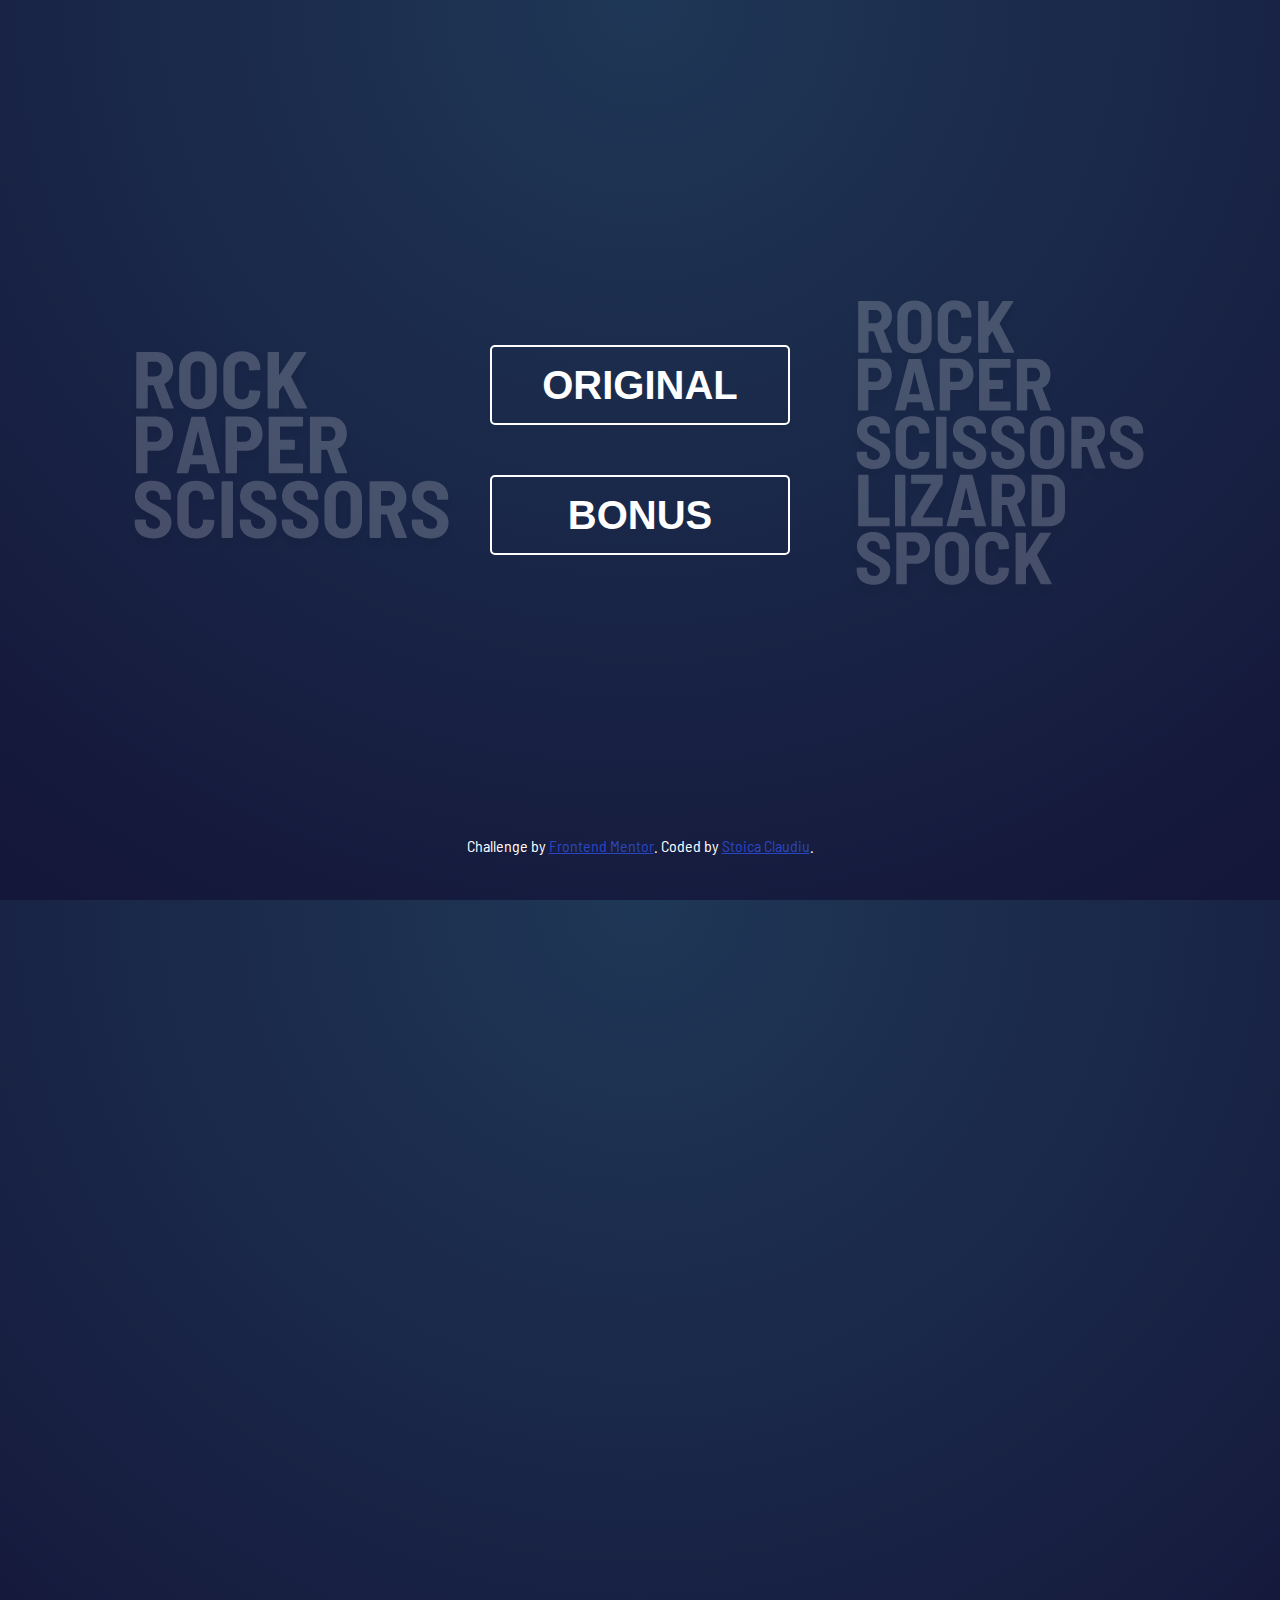
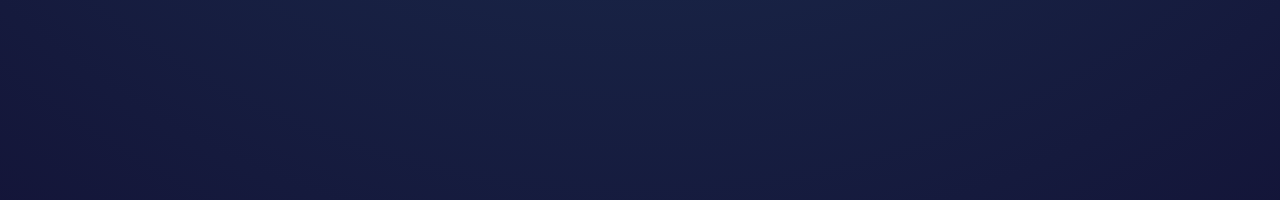
<file: index.html>
<!DOCTYPE html>
<html lang="en">
  <head>
    <meta charset="UTF-8" />
    <meta name="viewport" content="width=device-width, initial-scale=1.0" />
    <link
      rel="icon"
      type="image/png"
      sizes="32x32"
      href="./images/favicon-32x32.png"
    />
    <title>Frontend Mentor | Rock, Paper, Scissors</title>
    <link rel="stylesheet" href="style.css" />
  </head>
  <body class="main-menu">
    <main>
      <img src="images/logo.svg" alt="logo-original" class="mm-logo-ori" />
      <button class="original-button mmb">ORIGINAL</button>
      <button class="bonus-button mmb">BONUS</button>
      <img src="images/logo-bonus.svg" alt="logo-bonus" class="mm-logo-bon" />
    </main>
    <div class="redirect-courtain"></div>
    <footer>
      <p>
        Challenge by
        <a href="https://www.frontendmentor.io?ref=challenge">Frontend Mentor</a
        >. Coded by
        <a href="https://www.frontendmentor.io/profile/llr3v0ll"
          >Stoica Claudiu</a
        >.
      </p>
    </footer>
  </body>
  <script>
    const origBut = document.querySelector(".original-button"),
      bonusBut = document.querySelector(".bonus-button"),
      logoOr = document.querySelector(".mm-logo-ori"),
      logoBo = document.querySelector(".mm-logo-bon"),
      redirectcourtain = document.querySelector(".redirect-courtain");

    origBut.addEventListener("mouseover", highlightLogo);
    bonusBut.addEventListener("mouseover", highlightLogo);
    origBut.addEventListener("mouseout", backtodef);
    bonusBut.addEventListener("mouseout", backtodef);
    origBut.addEventListener("click", animationRedi);
    bonusBut.addEventListener("click", animationRedi);

    function highlightLogo(event) {
      if (event.target.classList[0] == "original-button") {
        logoOr.style = "opacity:100%;";
      } else {
        logoBo.style = "opacity:100%;";
      }
    }
    function backtodef(event) {
      if (event.target.classList[0] == "original-button") {
        logoOr.style = "opacity:20%;";
      } else {
        logoBo.style = "opacity:20%;";
      }
    }
    let reEvent;
    function animationRedi(event) {
      reEvent = event;
      redirectcourtain.classList.add("animation");
      setTimeout(() => {
        if (reEvent.target.classList[0] == "original-button") {
          window.location.href = "original.html";
        } else {
          window.location.href = "bonus.html";
        }
        redirectcourtain.classList.remove("animation");
      }, 1000);
    }
  </script>
</html>
</file>
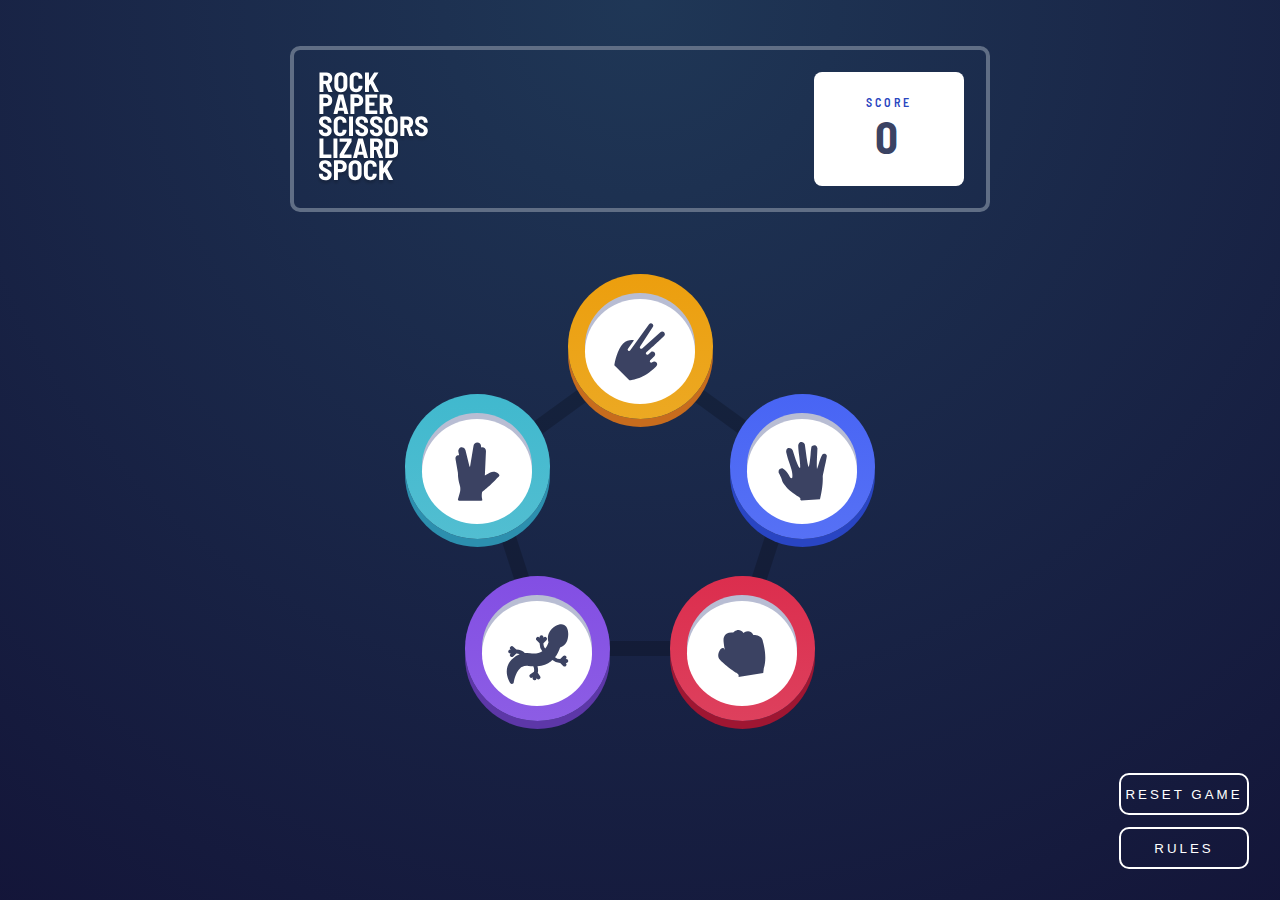
<file: bonus.html>
<!DOCTYPE html>
<html lang="en">
  <head>
    <meta charset="UTF-8" />
    <meta name="viewport" content="width=device-width, initial-scale=1.0" />
    <link
      rel="icon"
      type="image/png"
      sizes="32x32"
      href="./images/favicon-32x32.png"
    />
    <title>Frontend Mentor | Rock, Paper, Scissors</title>
    <link rel="stylesheet" href="style.css" />
    <script src="gameBonus.js" defer></script>
  </head>
  <body>
    <div class="courtain"></div>
    <div class="game-original">
      <header class="game-h">
        <img src="images/logo-bonus.svg" alt="logo" />
        <div class="score">
          <p>SCORE</p>
          <h1 id="score-bonus"></h1>
        </div>
      </header>
      <section class="gameControl-wrapper">
        <div class="paperPos-BonusGame">
          <button class="game-butBonus paper" value="paper">
            <div class="buttonMidBonus">
              <img src="images/icon-paper.svg" alt="paper" draggable="false" />
            </div>
          </button>
        </div>
        <div class="scissorsPos-BonusGame">
          <button class="game-butBonus scissors" value="scissors">
            <div class="buttonMidBonus">
              <img
                src="images/icon-scissors.svg"
                alt="scissors"
                draggable="false"
              />
            </div>
          </button>
        </div>
        <div class="rockPos-BonusGame">
          <button class="game-butBonus rock" value="rock">
            <div class="buttonMidBonus">
              <img src="images/icon-rock.svg" alt="rock" draggable="false" />
            </div>
          </button>
        </div>
        <div class="lizardPos-BonusGame">
          <button class="game-butBonus lizard" value="lizard">
            <div class="buttonMidBonus">
              <img
                src="images/icon-lizard.svg"
                alt="lizard"
                draggable="false"
              />
            </div>
          </button>
        </div>
        <div class="spockPos-BonusGame">
          <button class="game-butBonus spock" value="spock">
            <div class="buttonMidBonus">
              <img src="images/icon-spock.svg" alt="spock" draggable="false" />
            </div>
          </button>
        </div>
        <img
          src="images/bg-pentagon.svg"
          alt="pentagon"
          class="background-pentagon"
        />
      </section>
      <img
        src="images/icons8-hamburger-menu.svg"
        alt="menu"
        class="hamburger-menu"
      />
      <div class="rules-container">
        <button class="rules-normal">RULES</button>
        <button class="rules-normal reset-game">RESET GAME</button>
      </div>
      <div class="rules-page">
        <header>
          <h1>RULES</h1>
          <img src="images/icon-close.svg" alt="close" id="close" />
        </header>
        <img
          src="images/image-rules-bonus.svg"
          alt="rules"
          class="rules-bonus-img"
          draggable="false"
        />
      </div>
    </div>
    <script>
      const hamburger = document.querySelector(".hamburger-menu"),
        containerP = document.querySelector(".rules-container");

      hamburger.addEventListener("click", () => {
        if (containerP.style.display == "flex") {
          containerP.style.display = "none";
        } else {
          containerP.style.display = "flex";
        }
      });
    </script>
  </body>
</html>
</file>
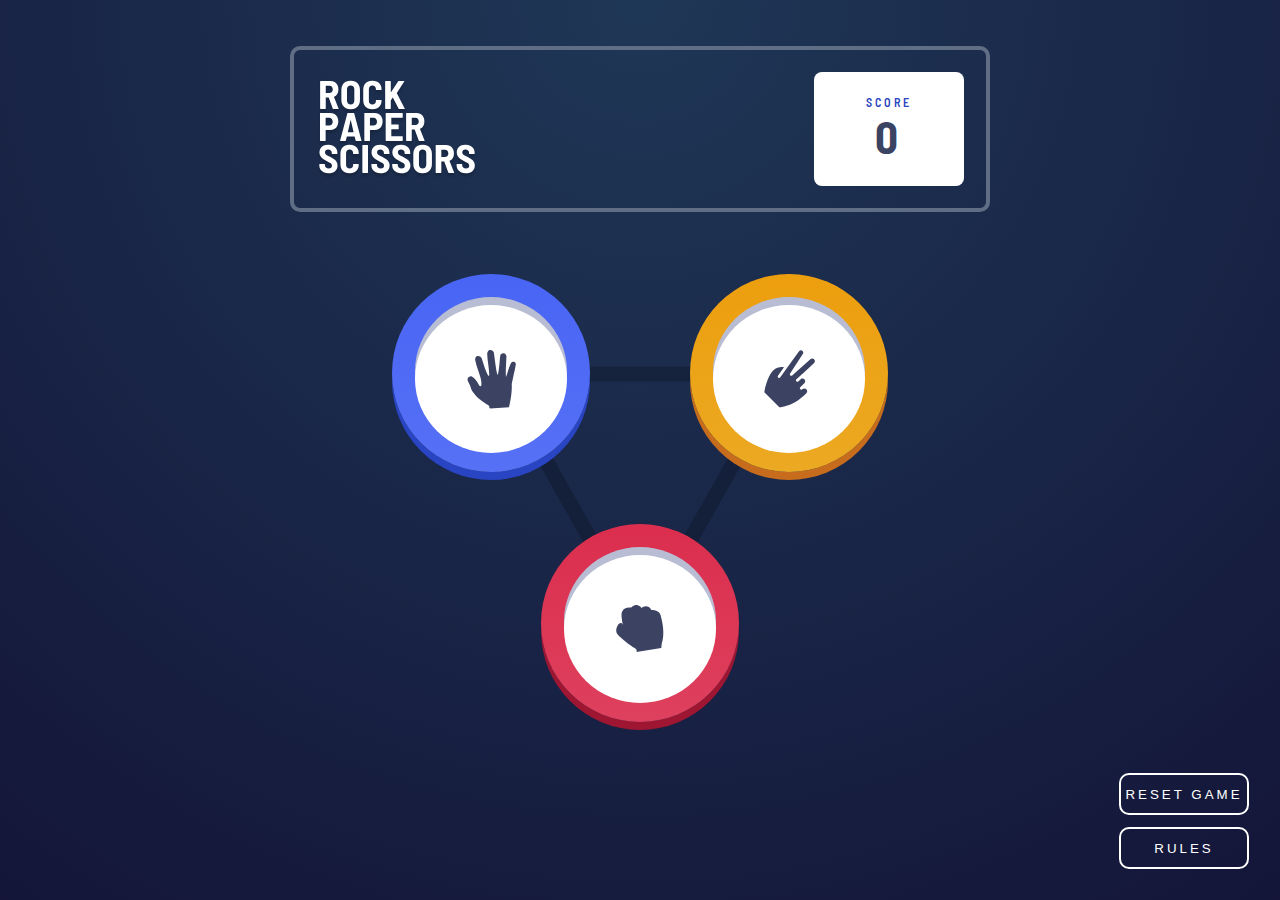
<file: original.html>
<!DOCTYPE html>
<html lang="en">
  <head>
    <meta charset="UTF-8" />
    <meta name="viewport" content="width=device-width, initial-scale=1.0" />
    <link
      rel="icon"
      type="image/png"
      sizes="32x32"
      href="./images/favicon-32x32.png"
    />
    <title>Frontend Mentor | Rock, Paper, Scissors</title>
    <link rel="stylesheet" href="style.css" />
    <script src="gameNormal.js" defer></script>
  </head>
  <body>
    <div class="courtain"></div>
    <div class="game-original">
      <header class="game-h">
        <img src="images/logo.svg" alt="logo" />
        <div class="score">
          <p>SCORE</p>
          <h1 id="score-normal"></h1>
        </div>
      </header>
      <section class="gameControl-wrapper">
        <div class="paperPos-NormalGame">
          <button class="game-but paper" value="paper">
            <div class="buttonMid">
              <img src="images/icon-paper.svg" alt="paper" draggable="false" />
            </div>
          </button>
        </div>
        <div class="scissorsPos-NormalGame">
          <button class="game-but scissors" value="scissors">
            <div class="buttonMid">
              <img
                src="images/icon-scissors.svg"
                alt="scissors"
                draggable="false"
              />
            </div>
          </button>
        </div>
        <div class="rockPos-NormalGame">
          <button class="game-but rock" value="rock">
            <div class="buttonMid">
              <img src="images/icon-rock.svg" alt="rock" draggable="false" />
            </div>
          </button>
        </div>
        <img
          src="images/bg-triangle.svg"
          alt="triangle"
          class="background-triangle"
        />
      </section>
      <img
        src="images/icons8-hamburger-menu.svg"
        alt="menu"
        class="hamburger-menu"
      />
      <div class="rules-container">
        <button class="rules-normal">RULES</button>
        <button class="rules-normal reset-game">RESET GAME</button>
      </div>

      <div class="rules-page">
        <header>
          <h1>RULES</h1>
          <img src="images/icon-close.svg" alt="close" id="close" />
        </header>
        <img
          src="images/image-rules.svg"
          alt="rules"
          class="rules-img"
          draggable="false"
        />
      </div>
    </div>
    <div class="game-bonus"></div>
    <script>
      const hamburger = document.querySelector(".hamburger-menu"),
        containerP = document.querySelector(".rules-container");

      hamburger.addEventListener("click", () => {
        if (containerP.style.display == "flex") {
          containerP.style.display = "none";
        } else {
          containerP.style.display = "flex";
        }
      });
    </script>
  </body>
</html>
</file>
<file: style.css>
@import url("https://fonts.googleapis.com/css2?family=Barlow+Semi+Condensed:wght@600;700&display=swap");
* {
  margin: 0;
  padding: 0;
  box-sizing: border-box;
}
:root {
  --Dark-Text: hsl(229, 25%, 31%);
  --Score-Text: hsl(229, 64%, 46%);
  --Header-Outline: hsl(217, 16%, 45%);
}
body {
  font-family: "Barlow Semi Condensed", sans-serif;
  background: radial-gradient(
    circle at top,
    hsl(214, 47%, 23%),
    hsl(237, 49%, 15%)
  );
  min-height: 100vh;
  padding: 46px 31px;
  display: flex;
  justify-content: center;
}
img {
  user-select: none;
}
.game-h {
  display: flex;
  align-items: center;
  border: 4px solid var(--Header-Outline);
  border-radius: 10px;
  width: 700px;
  justify-content: space-between;
  padding: 22px;
  margin-bottom: 62px;
}
.score {
  background-color: white;
  width: 150px;
  height: 114px;
  border-radius: 8px;
  display: flex;
  flex-direction: column;
  justify-content: center;
  align-items: center;
}
.score p {
  font-size: 12px;
  color: var(--Score-Text);
  letter-spacing: 3px;
  font-weight: 600;
}
.score h1 {
  font-size: 45px;
  color: var(--Dark-Text);
  letter-spacing: 5px;
}
.gameControl-wrapper {
  position: relative;
  display: flex;
  justify-content: center;
  align-items: center;
}
.game-original {
  align-items: center;
  display: flex;
  flex-direction: column;
}
.game-but {
  width: 198px;
  height: 198px;
  border-radius: 50%;
  position: relative;
  border: none;
  cursor: pointer;
}
.game-butBonus {
  width: 145px;
  height: 145px;
  border-radius: 50%;
  position: relative;
  border: none;
  cursor: pointer;
}
.paper {
  background: linear-gradient(hsl(230, 89%, 62%), hsl(230, 89%, 65%));
  box-shadow: 0 8px #2945c3;
}
.scissors {
  background: linear-gradient(hsl(39, 89%, 49%), hsl(40, 84%, 53%));
  box-shadow: 0 8px #c76c1d;
}
.rock {
  background: linear-gradient(hsl(349, 71%, 52%), hsl(349, 70%, 56%));
  box-shadow: 0 8px #9f1632;
}
.lizard {
  background: linear-gradient(hsl(261, 73%, 60%), hsl(261, 72%, 63%));
  box-shadow: 0 8px #5d37a8;
}
.spock {
  background: linear-gradient(hsl(189, 59%, 53%), hsl(189, 58%, 57%));
  box-shadow: 0 8px #2c8fae;
}
.buttonMid {
  width: 152px;
  height: 148px;
  background-color: white;
  display: flex;
  justify-content: center;
  align-items: center;
  border-radius: 50%;
  position: absolute;
  bottom: 19px;
  left: 23px;
  box-shadow: 0 -8px #b8bdd3;
}
.buttonMidBonus {
  width: 110px;
  height: 105px;
  background-color: white;
  display: flex;
  justify-content: center;
  align-items: center;
  border-radius: 50%;
  position: absolute;
  bottom: 15px;
  left: 17px;
  box-shadow: 0 -6px #b8bdd3;
}
.game-but:active .buttonMid {
  background-color: #b8bdd3;
}
.game-butBonus:active .buttonMidBonus {
  background-color: #b8bdd3;
}
.selected-pos {
  position: absolute;
  left: 0;
  top: 0;
}
.you-picked {
  color: white;
  font-size: 18px;
  letter-spacing: 5px;
  display: flex;
  flex-direction: column;
  align-items: center;
}
.you-picked p {
  margin-bottom: 70px;
}
.house-picked {
  color: white;
  font-size: 18px;
  letter-spacing: 5px;
  display: flex;
  flex-direction: column;
  align-items: center;
}
.house-picked p {
  margin-bottom: 70px;
}
.selected-button {
  width: 294px;
  height: 294px;
  border-radius: 50%;
  position: relative;
  border: none;
}
.big-buttonMid {
  width: 224px;
  height: 224px;
  background-color: white;
  display: flex;
  justify-content: center;
  align-items: center;
  border-radius: 50%;
  position: absolute;
  bottom: 28px;
  left: 34px;
  box-shadow: 0 -10px #b8bdd3;
}
.big-buttonMid img {
  transform: scale(1.5);
}
.empty-shadow {
  width: 222px;
  height: 222px;
  border-radius: 50%;
  background-color: hsla(230, 53%, 15%, 0.281);
  margin-top: 70px;
  margin-left: 105px;
}
.try-again-screen {
  display: none;
  width: 220px;
  margin: 0 55px;
  flex-direction: column;
  align-items: center;
}
.tryAgain-header {
  color: white;
  font-size: 40px;
  letter-spacing: 4px;
  font-weight: 700;
}
.tryagainbut {
  background-color: transparent;
  width: 200px;
  height: 48px;
  box-sizing: border-box;
  border: 2px solid white;
  border-radius: 10px;
  font-size: 12px;
  color: white;
  letter-spacing: 3px;
  margin-top: 27px;
  cursor: pointer;
  user-select: none;
  font-weight: 700;
}
.tryagainbut:active {
  background-color: white;
  color: red;
}
.rules-page {
  background-color: white;
  z-index: 100;
  width: 400px;
  height: 415px;
  padding: 38px 34px;
  border-radius: 5px;
  display: none;
  flex-direction: column;
  align-items: center;
  position: absolute;
  top: 30vh;
}
.rules-page header {
  display: flex;
  justify-content: space-between;
  align-items: center;
  color: hsl(229, 25%, 31%);
  margin-bottom: 40px;
  width: 100%;
}
.courtain {
  width: 100%;
  height: 100%;
  background-color: rgba(0, 0, 0, 0.5);
  position: absolute;
  z-index: 50;
  top: 0;
  display: none;
}
#close {
  cursor: pointer;
}
/* NORMAL GAME */
.background-triangle {
  position: absolute;
  z-index: -1;
  top: 92px;
}
.paperPos-NormalGame {
  position: absolute;
  right: 50px;
  top: 0;
}
.scissorsPos-NormalGame {
  position: absolute;
  left: 50px;
  top: 0;
}
.rockPos-NormalGame {
  position: absolute;
  top: 250px;
}
.rules-normal {
  width: 130px;
  height: 42px;
  position: absolute;
  bottom: 31px;
  right: 31px;
  box-sizing: border-box;
  border: 2px solid white;
  background-color: transparent;
  color: white;
  border-radius: 10px;
  letter-spacing: 3px;
  cursor: pointer;
}
.reset-game {
  bottom: 85px;
}
.rules-normal:active {
  color: hsl(229, 64%, 46%);
  background-color: white;
}
/* BONUS GAME ----------------------------------------------------------*/
.game-bonus {
  display: none;
}
.background-pentagon {
  position: absolute;
  z-index: -1;
  top: 70px;
}
.scissorsPos-BonusGame {
  position: absolute;
  top: 0px;
}
.paperPos-BonusGame {
  position: absolute;
  top: 120px;
  left: 90px;
}
.rockPos-BonusGame {
  position: absolute;
  bottom: -450px;
  left: 30px;
}
.lizardPos-BonusGame {
  position: absolute;
  bottom: -450px;
  right: 30px;
}
.spockPos-BonusGame {
  position: absolute;
  top: 120px;
  right: 90px;
}
.rules-bonus-img {
  margin-top: -40px;
}

/* MAIN MENU PAGE */

.main-menu {
  display: flex;
  justify-content: center;
  align-items: center;
  overflow: hidden;
}
.main-menu main {
  display: flex;
  flex-direction: column;
}
.mmb {
  height: 80px;
  width: 300px;
  border: 2px solid white;
  background-color: transparent;
  border-radius: 5px;
  font-size: 40px;
  font-weight: 700;
  color: white;
  cursor: pointer;
}
.mmb:hover {
  background-color: white;
  color: var(--Dark-Text);
}
.original-button {
  margin-bottom: 50px;
}
.mm-logo-ori {
  position: absolute;
  left: 10vw;
  height: 200px;
  top: 350px;
  opacity: 20%;
}
.mm-logo-bon {
  position: absolute;
  right: 10vw;
  height: 300px;
  top: 300px;
  opacity: 20%;
}
footer {
  position: absolute;
  bottom: 5vh;
  color: white;
}
a {
  color: var(--Score-Text);
}
.redirect-courtain {
  height: 100vh;
  width: 100%;
  position: absolute;
  background: radial-gradient(
    circle at top,
    hsl(214, 47%, 23%),
    hsl(237, 49%, 15%)
  );
  z-index: 10000;
  bottom: -100vh;
}
.animation {
  animation-name: rediCourtain;
  animation-duration: 1s;
  animation-fill-mode: revert;
}
@keyframes rediCourtain {
  0% {
    display: none;
    bottom: -100vh;
  }
  1% {
    display: block;
  }
  100% {
    bottom: 0;
  }
}
@media (max-width: 1200px) {
  .mm-logo-ori {
    display: none;
  }
  .mm-logo-bon {
    display: none;
  }
}
.hamburger-menu {
  display: none;
}
/* MOBILE */
@media (max-width: 600px) {
  body {
    padding: 30px;
  }
  .game-h {
    width: 315px;
    padding: 10px;
    margin-bottom: 100px;
  }
  .score {
    height: 72px;
    width: 80px;
    border-radius: 5px;
  }
  .score p {
    font-size: 8px;
  }
  .score h1 {
    font-size: 28px;
  }
  header img {
    height: 47px;
  }
  .game-but {
    width: 130px;
    height: 128px;
  }
  .game-butBonus {
    width: 96px;
    height: 93px;
  }
  .buttonMid {
    width: 100px;
    height: 95px;
    box-shadow: 0 -6px #b8bdd3;
    bottom: 12px;
    left: 15px;
  }
  .buttonMidBonus {
    width: 74px;
    height: 68px;
    box-shadow: 0 -4px #b8bdd3;
    bottom: 10px;
    left: 11px;
  }
  .buttonMidBonus img {
    transform: scale(0.7);
  }
  .paper {
    box-shadow: 0 6px #2945c3;
  }
  .scissors {
    box-shadow: 0 6px #c76c1d;
  }
  .rock {
    box-shadow: 0 6px #9f1632;
  }
  .selected-button {
    width: 130px;
    height: 128px;
  }
  .try-again-screen {
    position: absolute;
    bottom: -180px;
    margin: 0 47.5px;
  }
  .big-buttonMid {
    width: 100px;
    height: 95px;
    box-shadow: 0 -6px #b8bdd3;
    bottom: 12px;
    left: 15px;
  }
  .big-buttonMid img {
    transform: scale(1);
  }
  .house-picked {
    flex-direction: column-reverse;
  }
  .house-picked p {
    margin-bottom: 0;
    font-size: 11px;
    margin-top: 28px;
    letter-spacing: 3px;
  }
  .you-picked {
    flex-direction: column-reverse;
    margin-right: 50px;
  }
  .you-picked p {
    margin-bottom: 0;
    font-size: 11px;
    margin-top: 28px;
    letter-spacing: 3px;
  }
  .empty-shadow {
    width: 110px;
    height: 110px;
    display: block;
    z-index: 100;
    margin-top: 0;
    margin-left: 0;
    margin-bottom: 18px;
  }
  .tryagainbut {
    background-color: white;
    color: hsl(229, 25%, 31%);
  }
  .rules-page {
    width: 100%;
    height: 100%;
    top: 0;
    padding: 100px 34px;
  }
  .rules-page header {
    justify-content: center;
    margin-bottom: 110px;
  }
  #close {
    position: absolute;
    bottom: 10vh;
    width: min-content;
    height: min-content;
  }
  /* NOMRAL GAME */
  .background-triangle {
    width: 240px;
    top: 60px;
  }
  .paperPos-NormalGame {
    right: 25px;
    top: 0;
  }
  .scissorsPos-NormalGame {
    left: 25px;
    top: 0;
  }
  .rockPos-NormalGame {
    top: 148px;
  }
  .rules-container {
    position: absolute;
    top: 0;
    z-index: 98;
    height: 100vh;
    width: 100%;
    background: radial-gradient(
      circle at top,
      hsl(214, 47%, 23%),
      hsl(237, 49%, 15%)
    );
    display: flex;
    justify-content: center;
    align-items: center;
    flex-direction: column;
    display: none;
  }
  .rules-normal {
    position: static;
    margin-bottom: 20px;
  }
  .hamburger-menu {
    display: block;
    border-radius: 10px;
    height: 40px;
    width: 40px;
    padding: 5px;
    filter: brightness(0) saturate(100%) invert(100%) sepia(1%) saturate(9%)
      hue-rotate(311deg) brightness(102%) contrast(100%);
    border: 4px solid var(--Header-Outline);
    position: absolute;
    bottom: 2rem;
    cursor: pointer;
    z-index: 99;
  }
  /* BONUS */
  .background-pentagon {
    width: 240px;
  }
  .scissorsPos-BonusGame {
    top: 10px;
  }
  .paperPos-BonusGame {
    top: 105px;
    left: 70px;
  }
  .rockPos-BonusGame {
    bottom: -335px;
    left: 30px;
  }
  .lizardPos-BonusGame {
    bottom: -335px;
    right: 30px;
  }
  .spockPos-BonusGame {
    top: 105px;
    right: 70px;
  }
}
</file>
